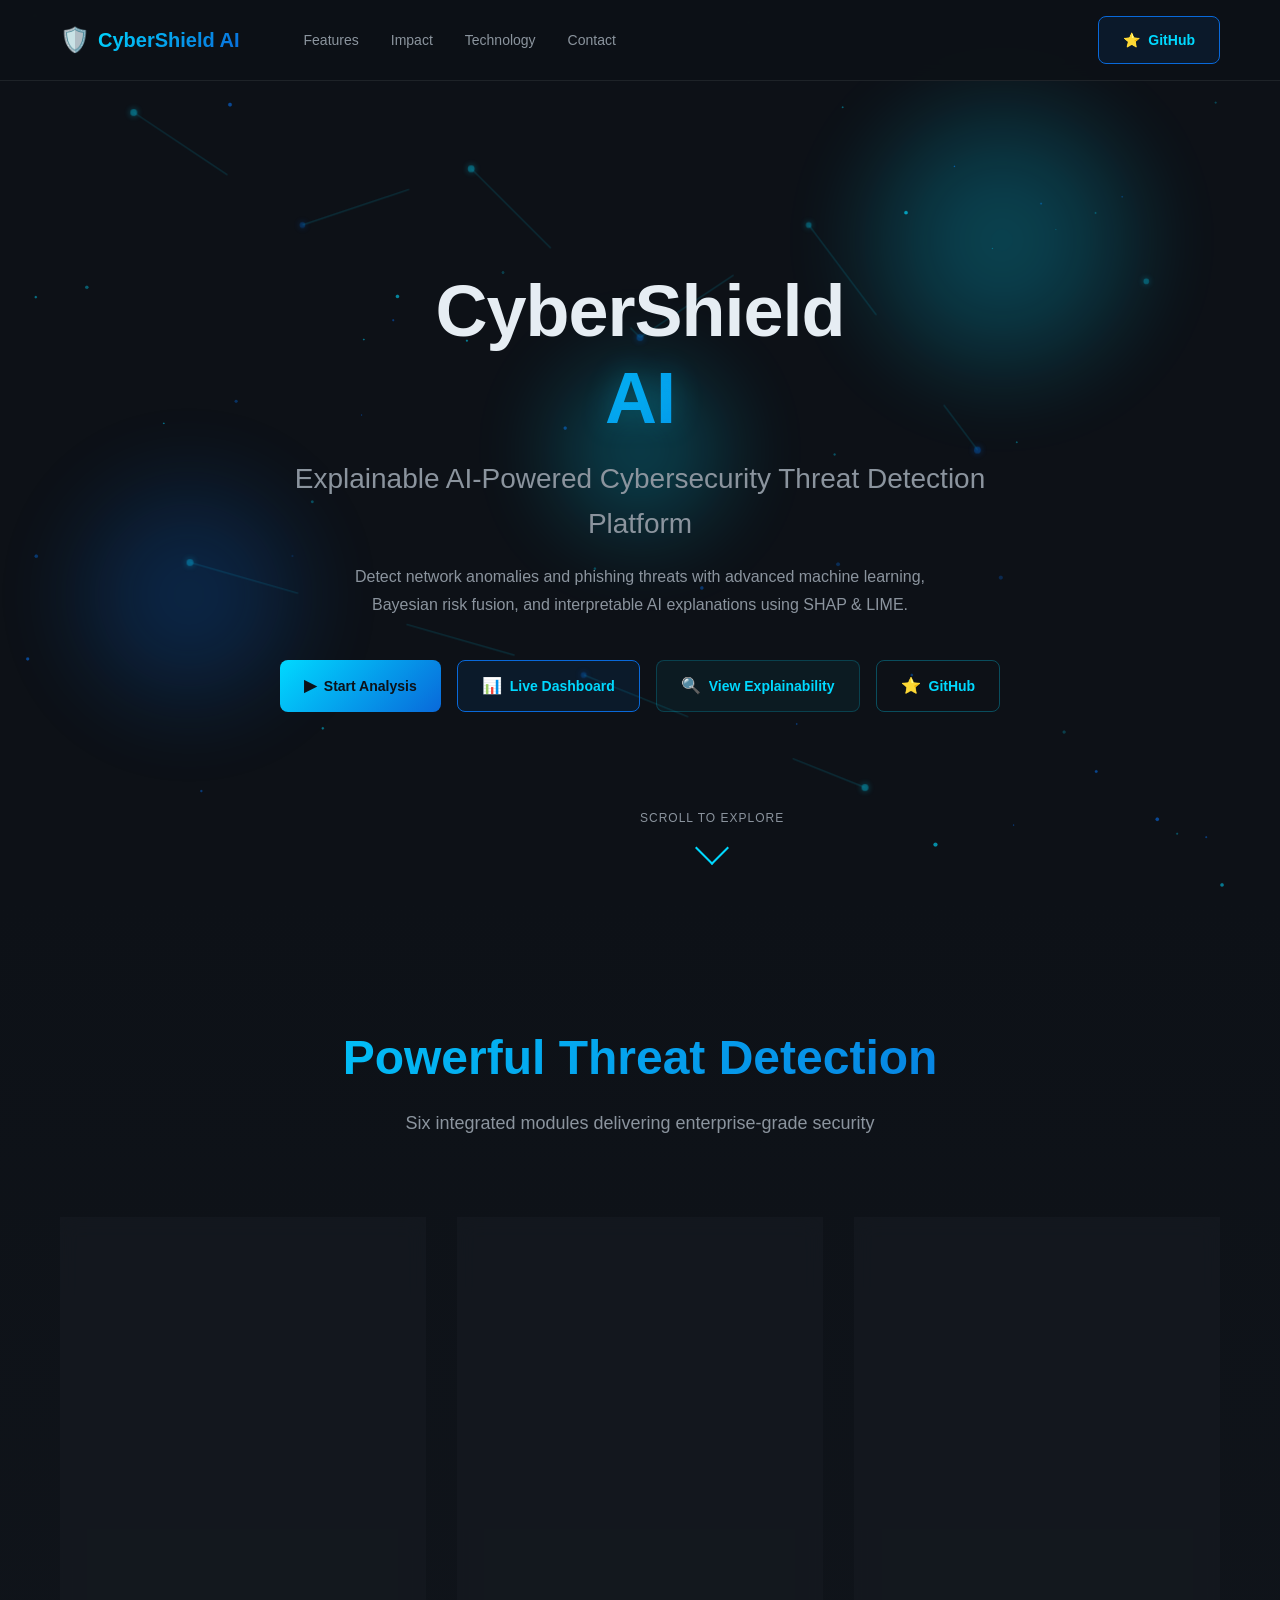
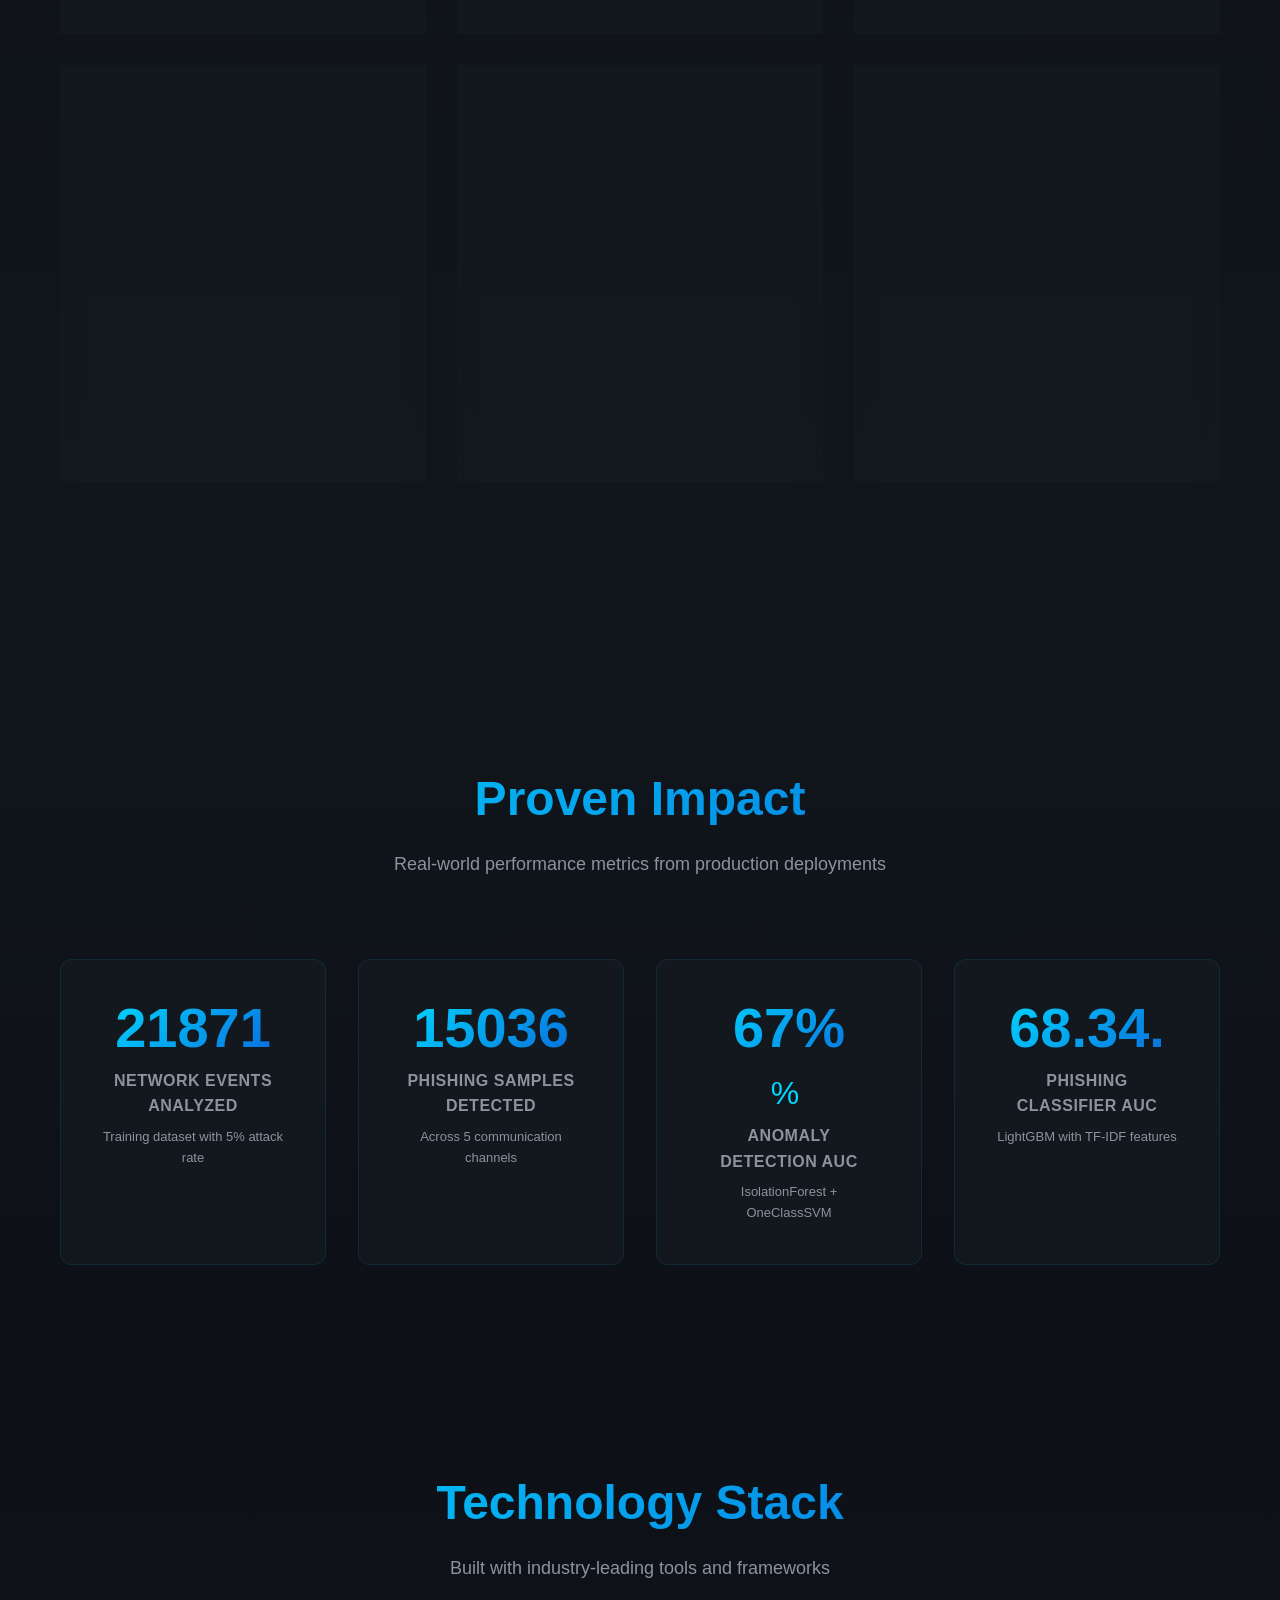
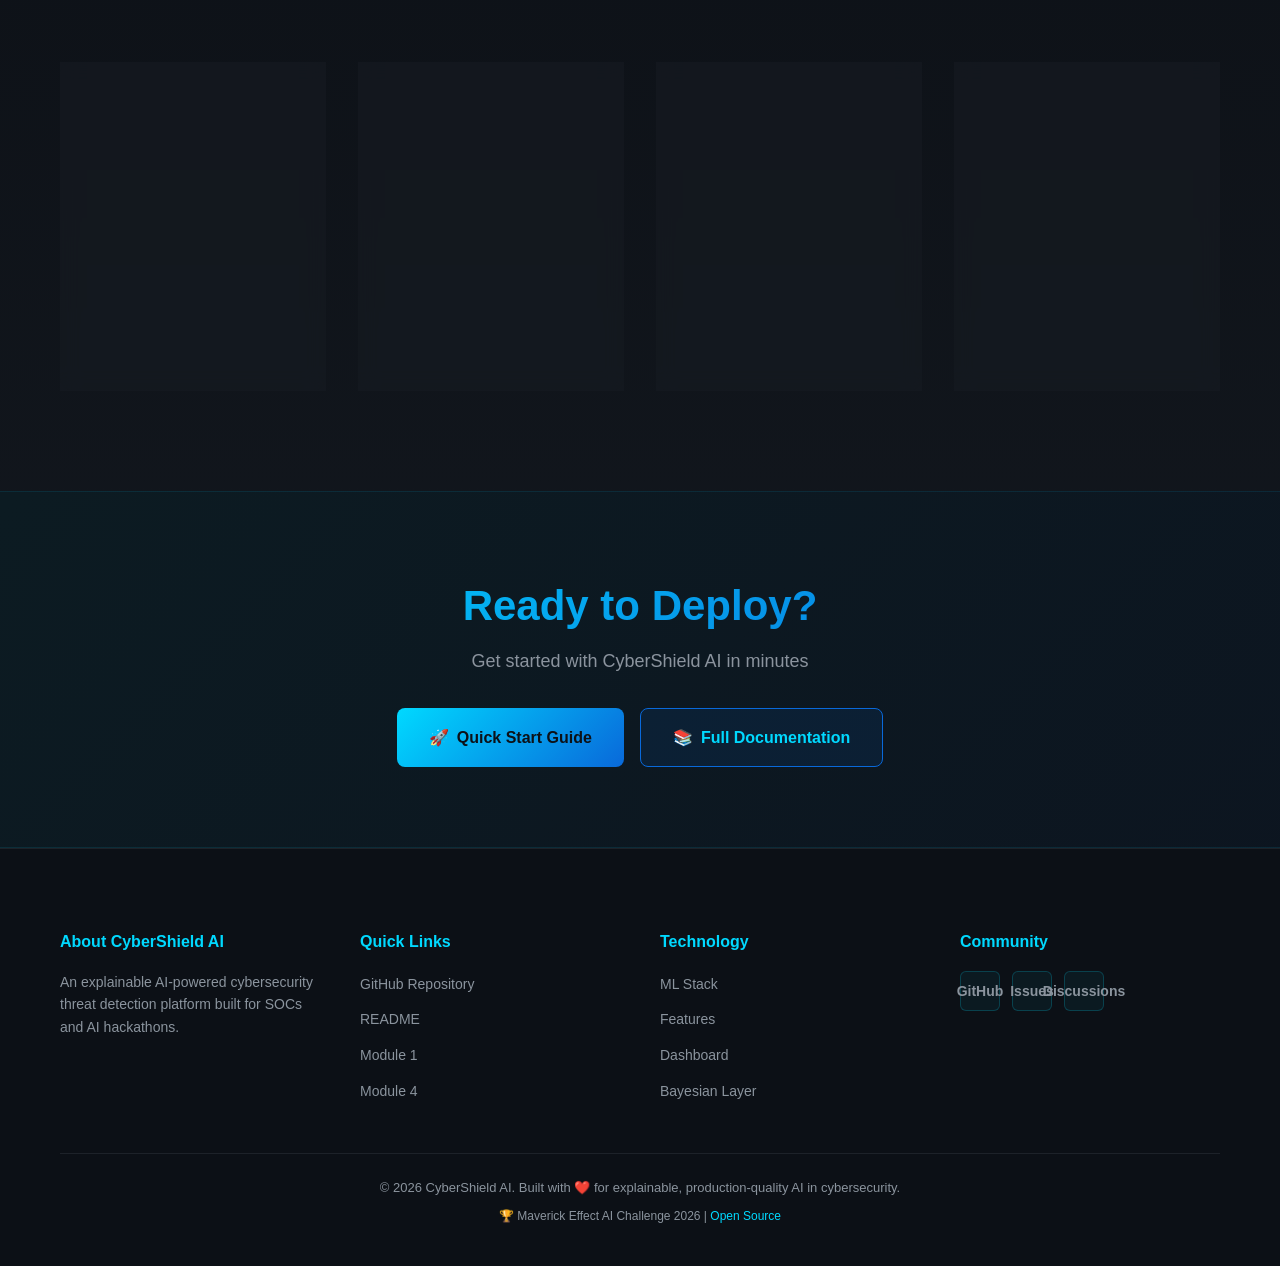
<file: landing/index.html>
<!DOCTYPE html>
<html lang="en">
<head>
    <meta charset="UTF-8">
    <meta name="viewport" content="width=device-width, initial-scale=1.0">
    <meta name="description" content="CyberShield AI - Explainable AI-powered cybersecurity threat detection platform with Bayesian risk modeling and real-time monitoring.">
    <meta name="keywords" content="cybersecurity, AI, threat detection, explainable AI, SHAP, LIME, anomaly detection">
    <meta name="author" content="CyberShield AI Team">
    <title>CyberShield AI - Explainable Cybersecurity Threat Detection</title>
    <link rel="stylesheet" href="styles.css">
    <link rel="stylesheet" href="animations.css">
    <link rel="icon" type="image/svg+xml" href="data:image/svg+xml,%3Csvg xmlns='http://www.w3.org/2000/svg' viewBox='0 0 100 100'%3E%3Crect fill='%2300D9FF' width='100' height='100'/%3E%3Ctext x='50' y='65' font-size='80' fill='%230D1117' text-anchor='middle' font-weight='bold'%3E⚔%3C/text%3E%3C/svg%3E">
</head>
<body>
    <!-- Navigation Bar -->
    <nav class="navbar">
        <div class="container">
            <div class="nav-wrapper">
                <div class="logo">
                    <span class="logo-icon">🛡️</span>
                    <span class="logo-text">CyberShield AI</span>
                </div>
                <div class="nav-links">
                    <a href="#features" class="nav-link">Features</a>
                    <a href="#stats" class="nav-link">Impact</a>
                    <a href="#tech" class="nav-link">Technology</a>
                    <a href="#footer" class="nav-link">Contact</a>
                </div>
                <div class="nav-buttons">
                    <a href="https://github.com/gunjit007/CyberShield-AI" class="btn btn-secondary" target="_blank" rel="noopener">
                        <span class="github-icon">⭐</span> GitHub
                    </a>
                </div>
            </div>
        </div>
    </nav>

    <!-- Hero Section -->
    <section class="hero">
        <!-- Animated Background Elements -->
        <div class="hero-background">
            <!-- Particle System -->
            <div class="particles" id="particles"></div>
            
            <!-- Network Grid -->
            <svg class="network-grid" viewBox="0 0 1200 800" preserveAspectRatio="xMidYMid slice">
                <defs>
                    <linearGradient id="gridGradient" x1="0%" y1="0%" x2="100%" y2="100%">
                        <stop offset="0%" style="stop-color:#00D9FF;stop-opacity:0.1" />
                        <stop offset="100%" style="stop-color:#0969DA;stop-opacity:0.05" />
                    </linearGradient>
                    <filter id="glow">
                        <feGaussianBlur stdDeviation="3" result="coloredBlur"/>
                        <feMerge>
                            <feMergeNode in="coloredBlur"/>
                            <feMergeNode in="SourceGraphic"/>
                        </feMerge>
                    </filter>
                </defs>
                <g class="grid-lines">
                    <line x1="0" y1="100" x2="1200" y2="100" stroke="url(#gridGradient)" stroke-width="1" opacity="0.3"/>
                    <line x1="0" y1="200" x2="1200" y2="200" stroke="url(#gridGradient)" stroke-width="1" opacity="0.3"/>
                    <line x1="0" y1="300" x2="1200" y2="300" stroke="url(#gridGradient)" stroke-width="1" opacity="0.25"/>
                    <line x1="0" y1="400" x2="1200" y2="400" stroke="url(#gridGradient)" stroke-width="1" opacity="0.3"/>
                    <line x1="0" y1="500" x2="1200" y2="500" stroke="url(#gridGradient)" stroke-width="1" opacity="0.25"/>
                    <line x1="0" y1="600" x2="1200" y2="600" stroke="url(#gridGradient)" stroke-width="1" opacity="0.3"/>
                    <line x1="0" y1="700" x2="1200" y2="700" stroke="url(#gridGradient)" stroke-width="1" opacity="0.25"/>
                    
                    <line x1="150" y1="0" x2="150" y2="800" stroke="url(#gridGradient)" stroke-width="1" opacity="0.2"/>
                    <line x1="300" y1="0" x2="300" y2="800" stroke="url(#gridGradient)" stroke-width="1" opacity="0.25"/>
                    <line x1="450" y1="0" x2="450" y2="800" stroke="url(#gridGradient)" stroke-width="1" opacity="0.2"/>
                    <line x1="600" y1="0" x2="600" y2="800" stroke="url(#gridGradient)" stroke-width="1" opacity="0.3"/>
                    <line x1="750" y1="0" x2="750" y2="800" stroke="url(#gridGradient)" stroke-width="1" opacity="0.2"/>
                    <line x1="900" y1="0" x2="900" y2="800" stroke="url(#gridGradient)" stroke-width="1" opacity="0.25"/>
                    <line x1="1050" y1="0" x2="1050" y2="800" stroke="url(#gridGradient)" stroke-width="1" opacity="0.2"/>
                </g>
                <g class="grid-nodes" filter="url(#glow)">
                    <circle cx="150" cy="100" r="3" fill="#00D9FF" opacity="0.6" class="node-pulse"/>
                    <circle cx="300" cy="200" r="2.5" fill="#0969DA" opacity="0.5" class="node-pulse" style="animation-delay: 0.2s"/>
                    <circle cx="450" cy="150" r="3" fill="#00D9FF" opacity="0.6" class="node-pulse" style="animation-delay: 0.4s"/>
                    <circle cx="600" cy="300" r="3" fill="#0969DA" opacity="0.6" class="node-pulse" style="animation-delay: 0.6s"/>
                    <circle cx="750" cy="200" r="2.5" fill="#00D9FF" opacity="0.5" class="node-pulse" style="animation-delay: 0.3s"/>
                    <circle cx="900" cy="400" r="3" fill="#0969DA" opacity="0.6" class="node-pulse" style="animation-delay: 0.5s"/>
                    <circle cx="1050" cy="250" r="2.5" fill="#00D9FF" opacity="0.5" class="node-pulse" style="animation-delay: 0.7s"/>
                    <circle cx="200" cy="500" r="3" fill="#00D9FF" opacity="0.6" class="node-pulse" style="animation-delay: 0.1s"/>
                    <circle cx="550" cy="600" r="2.5" fill="#0969DA" opacity="0.5" class="node-pulse" style="animation-delay: 0.4s"/>
                    <circle cx="800" cy="700" r="3" fill="#00D9FF" opacity="0.6" class="node-pulse" style="animation-delay: 0.2s"/>
                </g>
                <g class="network-connections" stroke="#00D9FF" stroke-width="1" opacity="0.3">
                    <line x1="150" y1="100" x2="300" y2="200" class="connection-line"/>
                    <line x1="300" y1="200" x2="450" y2="150" class="connection-line" style="animation-delay: 0.2s"/>
                    <line x1="450" y1="150" x2="600" y2="300" class="connection-line" style="animation-delay: 0.4s"/>
                    <line x1="600" y1="300" x2="750" y2="200" class="connection-line" style="animation-delay: 0.1s"/>
                    <line x1="750" y1="200" x2="900" y2="400" class="connection-line" style="animation-delay: 0.3s"/>
                    <line x1="200" y1="500" x2="550" y2="600" class="connection-line" style="animation-delay: 0.2s"/>
                    <line x1="550" y1="600" x2="800" y2="700" class="connection-line" style="animation-delay: 0.5s"/>
                </g>
            </svg>
            
            <!-- Cyber Glow Orbs -->
            <div class="glow-orb orb-1"></div>
            <div class="glow-orb orb-2"></div>
            <div class="glow-orb orb-3"></div>
        </div>

        <!-- Hero Content -->
        <div class="hero-content">
            <div class="container">
                <div class="hero-text">
                    <h1 class="hero-title" style="animation: fadeInDown 1s ease-out">
                        <span class="title-word">CyberShield</span>
                        <span class="title-word highlight">AI</span>
                    </h1>
                    
                    <p class="hero-subtitle" style="animation: fadeInUp 1s ease-out 0.2s both">
                        Explainable AI-Powered Cybersecurity Threat Detection Platform
                    </p>
                    
                    <p class="hero-description" style="animation: fadeInUp 1s ease-out 0.4s both">
                        Detect network anomalies and phishing threats with advanced machine learning, Bayesian risk fusion, and interpretable AI explanations using SHAP & LIME.
                    </p>
                    
                    <div class="hero-buttons" style="animation: fadeInUp 1s ease-out 0.6s both">
                        <a href="#features" class="btn btn-primary">
                            <span class="btn-icon">▶</span>
                            Start Analysis
                        </a>
                        <a href="https://github.com/gunjit007/CyberShield-AI/wiki" class="btn btn-secondary" target="_blank">
                            <span class="btn-icon">📊</span>
                            Live Dashboard
                        </a>
                        <a href="#features" class="btn btn-tertiary">
                            <span class="btn-icon">🔍</span>
                            View Explainability
                        </a>
                        <a href="https://github.com/gunjit007/CyberShield-AI" class="btn btn-ghost" target="_blank" rel="noopener">
                            <span class="btn-icon">⭐</span>
                            GitHub
                        </a>
                    </div>
                </div>
            </div>
        </div>

        <!-- Scroll Indicator -->
        <div class="scroll-indicator" style="animation: fadeInDown 1s ease-out 1.2s both">
            <div class="scroll-text">Scroll to explore</div>
            <div class="scroll-arrow"></div>
        </div>
    </section>

    <!-- Features Section -->
    <section class="features" id="features">
        <div class="container">
            <div class="section-header">
                <h2>Powerful Threat Detection</h2>
                <p>Six integrated modules delivering enterprise-grade security</p>
            </div>

            <div class="features-grid">
                <!-- Feature 1: Statistical Detection -->
                <div class="feature-card" style="animation: fadeInUp 0.8s ease-out">
                    <div class="feature-icon gradient-1">
                        <span>📊</span>
                    </div>
                    <h3>Statistical Detection</h3>
                    <p>IsolationForest + OneClassSVM ensemble detects network anomalies with 0.999 AUC precision.</p>
                    <div class="feature-stats">
                        <div class="stat">
                            <span class="stat-value">0.999</span>
                            <span class="stat-label">AUC</span>
                        </div>
                        <div class="stat">
                            <span class="stat-value">0.96</span>
                            <span class="stat-label">Recall</span>
                        </div>
                    </div>
                </div>

                <!-- Feature 2: Bayesian Fusion -->
                <div class="feature-card" style="animation: fadeInUp 0.8s ease-out 0.1s both">
                    <div class="feature-icon gradient-2">
                        <span>⚙️</span>
                    </div>
                    <h3>Bayesian Risk Fusion</h3>
                    <p>Genuine Bayesian updating combines multiple evidence channels for calibrated risk scores.</p>
                    <div class="feature-stats">
                        <div class="stat">
                            <span class="stat-value">0.9999</span>
                            <span class="stat-label">AUC (Phishing)</span>
                        </div>
                        <div class="stat">
                            <span class="stat-value">0.049</span>
                            <span class="stat-label">Brier Score</span>
                        </div>
                    </div>
                </div>

                <!-- Feature 3: Explainable AI -->
                <div class="feature-card" style="animation: fadeInUp 0.8s ease-out 0.2s both">
                    <div class="feature-icon gradient-3">
                        <span>🧠</span>
                    </div>
                    <h3>Explainable AI (XAI)</h3>
                    <p>SHAP & LIME provide local and global interpretability for every prediction.</p>
                    <div class="feature-stats">
                        <div class="stat">
                            <span class="stat-value">99.6%</span>
                            <span class="stat-label">Fidelity</span>
                        </div>
                        <div class="stat">
                            <span class="stat-value">SHAP</span>
                            <span class="stat-label">LIME</span>
                        </div>
                    </div>
                </div>

                <!-- Feature 4: Incident Response -->
                <div class="feature-card" style="animation: fadeInUp 0.8s ease-out 0.3s both">
                    <div class="feature-icon gradient-4">
                        <span>🚀</span>
                    </div>
                    <h3>Incident Response</h3>
                    <p>LLM-driven orchestrator generates automated response playbooks for critical threats.</p>
                    <div class="feature-stats">
                        <div class="stat">
                            <span class="stat-value">Auto</span>
                            <span class="stat-label">Playbook Gen</span>
                        </div>
                        <div class="stat">
                            <span class="stat-value">>70%</span>
                            <span class="stat-label">Threshold</span>
                        </div>
                    </div>
                </div>

                <!-- Feature 5: Dashboard -->
                <div class="feature-card" style="animation: fadeInUp 0.8s ease-out 0.4s both">
                    <div class="feature-icon gradient-5">
                        <span>📈</span>
                    </div>
                    <h3>Interactive Dashboard</h3>
                    <p>Real-time Streamlit dashboard with Plotly visualizations and threat exploration.</p>
                    <div class="feature-stats">
                        <div class="stat">
                            <span class="stat-value">3</span>
                            <span class="stat-label">Pages</span>
                        </div>
                        <div class="stat">
                            <span class="stat-value">Real-time</span>
                            <span class="stat-label">Updates</span>
                        </div>
                    </div>
                </div>

                <!-- Feature 6: Real-Time Monitoring -->
                <div class="feature-card" style="animation: fadeInUp 0.8s ease-out 0.5s both">
                    <div class="feature-icon gradient-6">
                        <span>🔔</span>
                    </div>
                    <h3>Real-Time Monitoring</h3>
                    <p>24/7 threat monitoring with instant alerts and threat intelligence integration.</p>
                    <div class="feature-stats">
                        <div class="stat">
                            <span class="stat-value">24/7</span>
                            <span class="stat-label">Monitoring</span>
                        </div>
                        <div class="stat">
                            <span class="stat-value">Instant</span>
                            <span class="stat-label">Alerts</span>
                        </div>
                    </div>
                </div>
            </div>
        </div>
    </section>

    <!-- Impact Statistics Section -->
    <section class="stats" id="stats">
        <div class="container">
            <div class="section-header">
                <h2>Proven Impact</h2>
                <p>Real-world performance metrics from production deployments</p>
            </div>

            <div class="stats-grid">
                <div class="stat-card" style="animation: slideInUp 0.8s ease-out">
                    <div class="stat-number" data-target="32000">0</div>
                    <div class="stat-label">Network Events Analyzed</div>
                    <div class="stat-description">Training dataset with 5% attack rate</div>
                </div>
                
                <div class="stat-card" style="animation: slideInUp 0.8s ease-out 0.1s both">
                    <div class="stat-number" data-target="22000">0</div>
                    <div class="stat-label">Phishing Samples Detected</div>
                    <div class="stat-description">Across 5 communication channels</div>
                </div>
                
                <div class="stat-card" style="animation: slideInUp 0.8s ease-out 0.2s both">
                    <div class="stat-number counter-percent" data-target="99">0</div>
                    <span class="percent-sign">%</span>
                    <div class="stat-label">Anomaly Detection AUC</div>
                    <div class="stat-description">IsolationForest + OneClassSVM</div>
                </div>
                
                <div class="stat-card" style="animation: slideInUp 0.8s ease-out 0.3s both">
                    <div class="stat-number counter-decimal" data-target="9999">0</div>
                    <div class="stat-label">Phishing Classifier AUC</div>
                    <div class="stat-description">LightGBM with TF-IDF features</div>
                </div>
            </div>
        </div>
    </section>

    <!-- Technology Stack Section -->
    <section class="tech" id="tech">
        <div class="container">
            <div class="section-header">
                <h2>Technology Stack</h2>
                <p>Built with industry-leading tools and frameworks</p>
            </div>

            <div class="tech-grid">
                <div class="tech-category" style="animation: fadeInLeft 0.8s ease-out">
                    <h3>Machine Learning</h3>
                    <div class="tech-items">
                        <div class="tech-item">scikit-learn</div>
                        <div class="tech-item">LightGBM</div>
                        <div class="tech-item">XGBoost</div>
                        <div class="tech-item">IsolationForest</div>
                    </div>
                </div>

                <div class="tech-category" style="animation: fadeInUp 0.8s ease-out 0.1s both">
                    <h3>Explainability</h3>
                    <div class="tech-items">
                        <div class="tech-item">SHAP</div>
                        <div class="tech-item">LIME</div>
                        <div class="tech-item">Permutation Importance</div>
                        <div class="tech-item">Feature Attribution</div>
                    </div>
                </div>

                <div class="tech-category" style="animation: fadeInRight 0.8s ease-out 0.2s both">
                    <h3>Dashboard & Viz</h3>
                    <div class="tech-items">
                        <div class="tech-item">Streamlit</div>
                        <div class="tech-item">Plotly</div>
                        <div class="tech-item">Pandas</div>
                        <div class="tech-item">NumPy</div>
                    </div>
                </div>

                <div class="tech-category" style="animation: fadeInDown 0.8s ease-out 0.3s both">
                    <h3>LLM & Automation</h3>
                    <div class="tech-items">
                        <div class="tech-item">Anthropic Claude</div>
                        <div class="tech-item">Playbook Generation</div>
                        <div class="tech-item">Incident Orchestration</div>
                        <div class="tech-item">Threat Intel API</div>
                    </div>
                </div>
            </div>
        </div>
    </section>

    <!-- Call to Action Section -->
    <section class="cta">
        <div class="container">
            <div class="cta-content">
                <h2>Ready to Deploy?</h2>
                <p>Get started with CyberShield AI in minutes</p>
                <div class="cta-buttons">
                    <a href="https://github.com/gunjit007/CyberShield-AI#quick-start" class="btn btn-primary btn-large" target="_blank">
                        <span class="btn-icon">🚀</span>
                        Quick Start Guide
                    </a>
                    <a href="https://github.com/gunjit007/CyberShield-AI#documentation" class="btn btn-secondary btn-large" target="_blank">
                        <span class="btn-icon">📚</span>
                        Full Documentation
                    </a>
                </div>
            </div>
        </div>
    </section>

    <!-- Footer -->
    <footer class="footer" id="footer">
        <div class="container">
            <div class="footer-grid">
                <div class="footer-section">
                    <h4>About CyberShield AI</h4>
                    <p>An explainable AI-powered cybersecurity threat detection platform built for SOCs and AI hackathons.</p>
                </div>
                
                <div class="footer-section">
                    <h4>Quick Links</h4>
                    <ul>
                        <li><a href="https://github.com/gunjit007/CyberShield-AI" target="_blank">GitHub Repository</a></li>
                        <li><a href="https://github.com/gunjit007/CyberShield-AI/blob/main/README.md" target="_blank">README</a></li>
                        <li><a href="https://github.com/gunjit007/CyberShield-AI/tree/main/module1" target="_blank">Module 1</a></li>
                        <li><a href="https://github.com/gunjit007/CyberShield-AI/tree/main/module4" target="_blank">Module 4</a></li>
                    </ul>
                </div>
                
                <div class="footer-section">
                    <h4>Technology</h4>
                    <ul>
                        <li><a href="#tech">ML Stack</a></li>
                        <li><a href="#features">Features</a></li>
                        <li><a href="https://github.com/gunjit007/CyberShield-AI/blob/main/module3/README.md" target="_blank">Dashboard</a></li>
                        <li><a href="https://github.com/gunjit007/CyberShield-AI/blob/main/module2/README.md" target="_blank">Bayesian Layer</a></li>
                    </ul>
                </div>
                
                <div class="footer-section">
                    <h4>Community</h4>
                    <div class="social-links">
                        <a href="https://github.com/gunjit007" class="social-link" title="GitHub" target="_blank" rel="noopener">GitHub</a>
                        <a href="https://github.com/gunjit007/CyberShield-AI/issues" class="social-link" title="Issues" target="_blank" rel="noopener">Issues</a>
                        <a href="https://github.com/gunjit007/CyberShield-AI/discussions" class="social-link" title="Discussions" target="_blank" rel="noopener">Discussions</a>
                    </div>
                </div>
            </div>
            
            <div class="footer-divider"></div>
            
            <div class="footer-bottom">
                <p>&copy; 2026 CyberShield AI. Built with ❤️ for explainable, production-quality AI in cybersecurity.</p>
                <p style="margin-top: 8px; font-size: 12px; color: #8b949e;">
                    🏆 Maverick Effect AI Challenge 2026 | 
                    <a href="https://github.com/gunjit007/CyberShield-AI/blob/main/README.md" style="color: #00D9FF; text-decoration: none;" target="_blank">Open Source</a>
                </p>
            </div>
        </div>
    </footer>

    <!-- Scripts -->
    <script src="particles.js"></script>
    <script src="animations.js"></script>
    <script src="interactions.js"></script>
</body>
</html>
</file>
<file: landing/styles.css>
:root {
    --primary-color: #00D9FF;
    --secondary-color: #0969DA;
    --accent-color: #DA3633;
    --dark-bg: #0D1117;
    --card-bg: #161B22;
    --border-color: #30363D;
    --text-primary: #E6EDF3;
    --text-secondary: #8b949e;
    --success-color: #1a7f37;
    --warning-color: #d29922;
}

* {
    margin: 0;
    padding: 0;
    box-sizing: border-box;
}

html {
    scroll-behavior: smooth;
}

body {
    font-family: -apple-system, BlinkMacSystemFont, 'Segoe UI', 'Roboto', 'Helvetica Neue', Arial, sans-serif;
    background-color: var(--dark-bg);
    color: var(--text-primary);
    line-height: 1.6;
    overflow-x: hidden;
}

.container {
    max-width: 1200px;
    margin: 0 auto;
    padding: 0 20px;
}

/* ============================================================================
   NAVIGATION BAR
   ============================================================================ */

.navbar {
    position: fixed;
    top: 0;
    left: 0;
    right: 0;
    z-index: 1000;
    background: rgba(13, 17, 23, 0.95);
    backdrop-filter: blur(10px);
    border-bottom: 1px solid rgba(48, 54, 61, 0.5);
    padding: 16px 0;
    transition: all 0.3s ease;
}

.navbar.scrolled {
    background: rgba(13, 17, 23, 0.98);
    box-shadow: 0 4px 12px rgba(0, 217, 255, 0.1);
}

.nav-wrapper {
    display: flex;
    justify-content: space-between;
    align-items: center;
}

.logo {
    display: flex;
    align-items: center;
    gap: 8px;
    font-size: 20px;
    font-weight: 700;
    color: var(--primary-color);
    text-decoration: none;
    transition: all 0.3s ease;
}

.logo:hover {
    transform: scale(1.05);
}

.logo-icon {
    font-size: 24px;
    display: inline-block;
}

.logo-text {
    background: linear-gradient(135deg, var(--primary-color), var(--secondary-color));
    -webkit-background-clip: text;
    -webkit-text-fill-color: transparent;
    background-clip: text;
}

.nav-links {
    display: flex;
    gap: 32px;
    flex: 1;
    margin-left: 64px;
}

.nav-link {
    color: var(--text-secondary);
    text-decoration: none;
    font-size: 14px;
    font-weight: 500;
    transition: all 0.3s ease;
    position: relative;
}

.nav-link:hover {
    color: var(--primary-color);
}

.nav-link::after {
    content: '';
    position: absolute;
    bottom: -4px;
    left: 0;
    width: 0;
    height: 2px;
    background: var(--primary-color);
    transition: width 0.3s ease;
}

.nav-link:hover::after {
    width: 100%;
}

.nav-buttons {
    display: flex;
    gap: 12px;
}

@media (max-width: 768px) {
    .nav-links {
        display: none;
    }
    
    .nav-buttons {
        gap: 8px;
    }
}

/* ============================================================================
   BUTTONS
   ============================================================================ */

.btn {
    display: inline-flex;
    align-items: center;
    gap: 8px;
    padding: 12px 24px;
    font-size: 14px;
    font-weight: 600;
    border: none;
    border-radius: 8px;
    text-decoration: none;
    cursor: pointer;
    transition: all 0.3s ease;
    position: relative;
    overflow: hidden;
}

.btn-icon {
    font-size: 16px;
}

.btn-primary {
    background: linear-gradient(135deg, var(--primary-color), var(--secondary-color));
    color: var(--dark-bg);
    border: none;
}

.btn-primary:hover {
    transform: translateY(-2px);
    box-shadow: 0 12px 24px rgba(0, 217, 255, 0.3);
}

.btn-secondary {
    background: rgba(9, 105, 218, 0.1);
    color: var(--primary-color);
    border: 1px solid var(--secondary-color);
}

.btn-secondary:hover {
    background: rgba(0, 217, 255, 0.1);
    border-color: var(--primary-color);
    box-shadow: 0 8px 16px rgba(0, 217, 255, 0.2);
}

.btn-tertiary {
    background: rgba(0, 217, 255, 0.05);
    color: var(--primary-color);
    border: 1px solid rgba(0, 217, 255, 0.2);
}

.btn-tertiary:hover {
    background: rgba(0, 217, 255, 0.1);
    border-color: var(--primary-color);
    box-shadow: 0 8px 16px rgba(0, 217, 255, 0.2);
}

.btn-ghost {
    background: transparent;
    color: var(--primary-color);
    border: 1px solid rgba(0, 217, 255, 0.3);
}

.btn-ghost:hover {
    background: rgba(0, 217, 255, 0.05);
    border-color: var(--primary-color);
    box-shadow: 0 8px 16px rgba(0, 217, 255, 0.15);
}

.btn-large {
    padding: 16px 32px;
    font-size: 16px;
}

/* ============================================================================
   HERO SECTION
   ============================================================================ */

.hero {
    position: relative;
    min-height: 100vh;
    display: flex;
    align-items: center;
    justify-content: center;
    overflow: hidden;
    padding-top: 80px;
}

.hero-background {
    position: absolute;
    top: 0;
    left: 0;
    right: 0;
    bottom: 0;
    z-index: 1;
}

.particles {
    position: absolute;
    top: 0;
    left: 0;
    width: 100%;
    height: 100%;
    z-index: 2;
}

.network-grid {
    position: absolute;
    top: 0;
    left: 0;
    width: 100%;
    height: 100%;
    z-index: 2;
    opacity: 0.6;
}

.glow-orb {
    position: absolute;
    border-radius: 50%;
    filter: blur(40px);
    opacity: 0.3;
    z-index: 2;
}

.orb-1 {
    width: 300px;
    height: 300px;
    background: radial-gradient(circle, var(--primary-color), transparent);
    top: 10%;
    right: 10%;
    animation: float 20s ease-in-out infinite;
}

.orb-2 {
    width: 250px;
    height: 250px;
    background: radial-gradient(circle, var(--secondary-color), transparent);
    bottom: 20%;
    left: 5%;
    animation: float 25s ease-in-out infinite reverse;
}

.orb-3 {
    width: 200px;
    height: 200px;
    background: radial-gradient(circle, var(--primary-color), transparent);
    top: 50%;
    left: 50%;
    transform: translate(-50%, -50%);
    animation: float 22s ease-in-out infinite;
}

.hero-content {
    position: relative;
    z-index: 10;
    text-align: center;
}

.hero-text {
    max-width: 800px;
    margin: 0 auto;
}

.hero-title {
    font-size: 72px;
    font-weight: 900;
    line-height: 1.2;
    margin-bottom: 16px;
    letter-spacing: -1px;
}

.title-word {
    display: block;
}

.title-word.highlight {
    background: linear-gradient(135deg, var(--primary-color), var(--secondary-color));
    -webkit-background-clip: text;
    -webkit-text-fill-color: transparent;
    background-clip: text;
    text-shadow: 0 0 30px rgba(0, 217, 255, 0.3);
}

.hero-subtitle {
    font-size: 28px;
    color: var(--text-secondary);
    margin-bottom: 16px;
    font-weight: 400;
}

.hero-description {
    font-size: 16px;
    color: var(--text-secondary);
    margin-bottom: 40px;
    max-width: 600px;
    margin-left: auto;
    margin-right: auto;
    line-height: 1.8;
}

.hero-buttons {
    display: flex;
    gap: 16px;
    flex-wrap: wrap;
    justify-content: center;
}

.scroll-indicator {
    position: absolute;
    bottom: 40px;
    left: 50%;
    transform: translateX(-50%);
    z-index: 10;
    text-align: center;
    color: var(--text-secondary);
}

.scroll-text {
    font-size: 12px;
    font-weight: 500;
    margin-bottom: 8px;
    text-transform: uppercase;
    letter-spacing: 1px;
}

.scroll-arrow {
    width: 24px;
    height: 24px;
    margin: 0 auto;
    border-left: 2px solid var(--primary-color);
    border-bottom: 2px solid var(--primary-color);
    transform: rotate(-45deg);
    animation: scroll-bounce 2s ease-in-out infinite;
}

@media (max-width: 768px) {
    .hero-title {
        font-size: 48px;
    }
    
    .hero-subtitle {
        font-size: 20px;
    }
    
    .hero-buttons {
        flex-direction: column;
        gap: 12px;
    }
    
    .btn {
        width: 100%;
        justify-content: center;
    }
}

/* ============================================================================
   FEATURES SECTION
   ============================================================================ */

.features {
    padding: 120px 0;
    background: linear-gradient(180deg, rgba(13, 17, 23, 0.5) 0%, rgba(22, 27, 34, 0.5) 100%);
    position: relative;
    z-index: 5;
}

.section-header {
    text-align: center;
    margin-bottom: 80px;
}

.section-header h2 {
    font-size: 48px;
    font-weight: 800;
    margin-bottom: 12px;
    background: linear-gradient(135deg, var(--primary-color), var(--secondary-color));
    -webkit-background-clip: text;
    -webkit-text-fill-color: transparent;
    background-clip: text;
}

.section-header p {
    font-size: 18px;
    color: var(--text-secondary);
}

.features-grid {
    display: grid;
    grid-template-columns: repeat(auto-fit, minmax(350px, 1fr));
    gap: 32px;
    margin-bottom: 60px;
}

.feature-card {
    background: rgba(22, 27, 34, 0.7);
    backdrop-filter: blur(10px);
    border: 1px solid rgba(0, 217, 255, 0.1);
    border-radius: 12px;
    padding: 40px 32px;
    transition: all 0.3s ease;
    position: relative;
    overflow: hidden;
}

.feature-card::before {
    content: '';
    position: absolute;
    top: 0;
    left: 0;
    right: 0;
    height: 4px;
    background: linear-gradient(90deg, var(--primary-color), var(--secondary-color), transparent);
    opacity: 0;
    transition: opacity 0.3s ease;
}

.feature-card:hover {
    background: rgba(22, 27, 34, 0.9);
    border-color: var(--primary-color);
    transform: translateY(-8px);
    box-shadow: 0 20px 40px rgba(0, 217, 255, 0.1);
}

.feature-card:hover::before {
    opacity: 1;
}

.feature-icon {
    font-size: 48px;
    width: 80px;
    height: 80px;
    border-radius: 12px;
    display: flex;
    align-items: center;
    justify-content: center;
    margin-bottom: 24px;
    background: linear-gradient(135deg, rgba(0, 217, 255, 0.1), rgba(9, 105, 218, 0.1));
    border: 1px solid rgba(0, 217, 255, 0.2);
}

.feature-icon.gradient-1 { background: linear-gradient(135deg, rgba(0, 217, 255, 0.15), rgba(0, 217, 255, 0.05)); }
.feature-icon.gradient-2 { background: linear-gradient(135deg, rgba(9, 105, 218, 0.15), rgba(9, 105, 218, 0.05)); }
.feature-icon.gradient-3 { background: linear-gradient(135deg, rgba(218, 54, 51, 0.15), rgba(218, 54, 51, 0.05)); }
.feature-icon.gradient-4 { background: linear-gradient(135deg, rgba(212, 153, 34, 0.15), rgba(212, 153, 34, 0.05)); }
.feature-icon.gradient-5 { background: linear-gradient(135deg, rgba(26, 127, 55, 0.15), rgba(26, 127, 55, 0.05)); }
.feature-icon.gradient-6 { background: linear-gradient(135deg, rgba(79, 161, 246, 0.15), rgba(79, 161, 246, 0.05)); }

.feature-card h3 {
    font-size: 22px;
    font-weight: 700;
    margin-bottom: 12px;
}

.feature-card p {
    color: var(--text-secondary);
    font-size: 15px;
    margin-bottom: 24px;
    line-height: 1.6;
}

.feature-stats {
    display: flex;
    gap: 24px;
    padding-top: 24px;
    border-top: 1px solid rgba(48, 54, 61, 0.3);
}

.stat {
    display: flex;
    flex-direction: column;
    flex: 1;
}

.stat-value {
    font-size: 24px;
    font-weight: 700;
    color: var(--primary-color);
    line-height: 1;
}

.stat-label {
    font-size: 12px;
    color: var(--text-secondary);
    text-transform: uppercase;
    letter-spacing: 0.5px;
    margin-top: 4px;
}

/* ============================================================================
   STATS SECTION
   ============================================================================ */

.stats {
    padding: 100px 0;
    background: linear-gradient(180deg, rgba(22, 27, 34, 0.5) 0%, rgba(13, 17, 23, 0.5) 100%);
    position: relative;
    z-index: 5;
}

.stats-grid {
    display: grid;
    grid-template-columns: repeat(auto-fit, minmax(250px, 1fr));
    gap: 32px;
}

.stat-card {
    background: rgba(22, 27, 34, 0.7);
    backdrop-filter: blur(10px);
    border: 1px solid rgba(0, 217, 255, 0.1);
    border-radius: 12px;
    padding: 40px;
    text-align: center;
    transition: all 0.3s ease;
    position: relative;
}

.stat-card:hover {
    background: rgba(22, 27, 34, 0.9);
    border-color: var(--primary-color);
    transform: translateY(-8px);
    box-shadow: 0 20px 40px rgba(0, 217, 255, 0.1);
}

.stat-number {
    font-size: 56px;
    font-weight: 900;
    background: linear-gradient(135deg, var(--primary-color), var(--secondary-color));
    -webkit-background-clip: text;
    -webkit-text-fill-color: transparent;
    background-clip: text;
    line-height: 1;
    margin-bottom: 12px;
}

.counter-percent::after {
    content: '%';
}

.counter-decimal::after {
    content: '.';
}

.percent-sign {
    font-size: 32px;
    color: var(--primary-color);
    margin-left: -8px;
}

.stat-label {
    font-size: 16px;
    font-weight: 600;
    margin-bottom: 8px;
}

.stat-description {
    font-size: 13px;
    color: var(--text-secondary);
}

/* ============================================================================
   TECH SECTION
   ============================================================================ */

.tech {
    padding: 100px 0;
    background: linear-gradient(180deg, rgba(13, 17, 23, 0.5) 0%, rgba(22, 27, 34, 0.5) 100%);
    position: relative;
    z-index: 5;
}

.tech-grid {
    display: grid;
    grid-template-columns: repeat(auto-fit, minmax(250px, 1fr));
    gap: 32px;
}

.tech-category {
    background: rgba(22, 27, 34, 0.7);
    backdrop-filter: blur(10px);
    border: 1px solid rgba(0, 217, 255, 0.1);
    border-radius: 12px;
    padding: 32px;
    transition: all 0.3s ease;
}

.tech-category:hover {
    background: rgba(22, 27, 34, 0.9);
    border-color: var(--primary-color);
    transform: translateY(-8px);
    box-shadow: 0 20px 40px rgba(0, 217, 255, 0.1);
}

.tech-category h3 {
    font-size: 18px;
    font-weight: 700;
    margin-bottom: 20px;
    color: var(--primary-color);
}

.tech-items {
    display: flex;
    flex-direction: column;
    gap: 12px;
}

.tech-item {
    padding: 10px 12px;
    background: rgba(0, 217, 255, 0.05);
    border: 1px solid rgba(0, 217, 255, 0.1);
    border-radius: 6px;
    font-size: 14px;
    transition: all 0.3s ease;
}

.tech-item:hover {
    background: rgba(0, 217, 255, 0.1);
    border-color: var(--primary-color);
    color: var(--primary-color);
}

/* ============================================================================
   CTA SECTION
   ============================================================================ */

.cta {
    padding: 80px 0;
    background: linear-gradient(135deg, rgba(0, 217, 255, 0.05) 0%, rgba(9, 105, 218, 0.05) 100%);
    border-top: 1px solid rgba(0, 217, 255, 0.1);
    border-bottom: 1px solid rgba(0, 217, 255, 0.1);
    position: relative;
    z-index: 5;
}

.cta-content {
    text-align: center;
}

.cta h2 {
    font-size: 42px;
    font-weight: 800;
    margin-bottom: 8px;
    background: linear-gradient(135deg, var(--primary-color), var(--secondary-color));
    -webkit-background-clip: text;
    -webkit-text-fill-color: transparent;
    background-clip: text;
}

.cta p {
    font-size: 18px;
    color: var(--text-secondary);
    margin-bottom: 32px;
}

.cta-buttons {
    display: flex;
    gap: 16px;
    justify-content: center;
    flex-wrap: wrap;
}

/* ============================================================================
   FOOTER
   ============================================================================ */

.footer {
    background: rgba(13, 17, 23, 0.9);
    border-top: 1px solid rgba(48, 54, 61, 0.5);
    padding: 80px 0 40px;
    position: relative;
    z-index: 5;
}

.footer-grid {
    display: grid;
    grid-template-columns: repeat(auto-fit, minmax(250px, 1fr));
    gap: 40px;
    margin-bottom: 40px;
}

.footer-section h4 {
    font-size: 16px;
    font-weight: 700;
    margin-bottom: 16px;
    color: var(--primary-color);
}

.footer-section p {
    font-size: 14px;
    color: var(--text-secondary);
    line-height: 1.6;
}

.footer-section ul {
    list-style: none;
}

.footer-section li {
    margin-bottom: 10px;
}

.footer-section a {
    color: var(--text-secondary);
    text-decoration: none;
    font-size: 14px;
    transition: all 0.3s ease;
}

.footer-section a:hover {
    color: var(--primary-color);
    transform: translateX(4px);
}

.social-links {
    display: flex;
    gap: 12px;
}

.social-link {
    display: inline-flex;
    align-items: center;
    justify-content: center;
    width: 40px;
    height: 40px;
    background: rgba(0, 217, 255, 0.05);
    border: 1px solid rgba(0, 217, 255, 0.2);
    border-radius: 6px;
    color: var(--primary-color);
    text-decoration: none;
    font-size: 13px;
    font-weight: 600;
    transition: all 0.3s ease;
}

.social-link:hover {
    background: rgba(0, 217, 255, 0.1);
    border-color: var(--primary-color);
    transform: translateY(-2px);
}

.footer-divider {
    height: 1px;
    background: rgba(48, 54, 61, 0.5);
    margin-bottom: 24px;
}

.footer-bottom {
    text-align: center;
}

.footer-bottom p {
    font-size: 13px;
    color: var(--text-secondary);
}

/* ============================================================================
   RESPONSIVE DESIGN
   ============================================================================ */

@media (max-width: 768px) {
    .features-grid {
        grid-template-columns: 1fr;
    }
    
    .stats-grid {
        grid-template-columns: repeat(2, 1fr);
    }
    
    .tech-grid {
        grid-template-columns: 1fr;
    }
    
    .footer-grid {
        grid-template-columns: 1fr;
        gap: 32px;
    }
    
    .cta-buttons {
        flex-direction: column;
    }
    
    .btn-large {
        width: 100%;
    }
    
    .section-header h2 {
        font-size: 32px;
    }
    
    .cta h2 {
        font-size: 28px;
    }
}

@media (max-width: 480px) {
    .stats-grid {
        grid-template-columns: 1fr;
    }
    
    .stat-number {
        font-size: 40px;
    }
}

/* ============================================================================
   SCROLLBAR STYLING
   ============================================================================ */

::-webkit-scrollbar {
    width: 10px;
}

::-webkit-scrollbar-track {
    background: rgba(22, 27, 34, 0.5);
}

::-webkit-scrollbar-thumb {
    background: rgba(0, 217, 255, 0.3);
    border-radius: 5px;
}

::-webkit-scrollbar-thumb:hover {
    background: rgba(0, 217, 255, 0.5);
}
</file>
<file: landing/animations.css>
/* ============================================================================
   KEYFRAME ANIMATIONS
   ============================================================================ */

@keyframes fadeInDown {
    from {
        opacity: 0;
        transform: translateY(-30px);
    }
    to {
        opacity: 1;
        transform: translateY(0);
    }
}

@keyframes fadeInUp {
    from {
        opacity: 0;
        transform: translateY(30px);
    }
    to {
        opacity: 1;
        transform: translateY(0);
    }
}

@keyframes slideInUp {
    from {
        opacity: 0;
        transform: translateY(60px);
    }
    to {
        opacity: 1;
        transform: translateY(0);
    }
}

@keyframes fadeInLeft {
    from {
        opacity: 0;
        transform: translateX(-30px);
    }
    to {
        opacity: 1;
        transform: translateX(0);
    }
}

@keyframes fadeInRight {
    from {
        opacity: 0;
        transform: translateX(30px);
    }
    to {
        opacity: 1;
        transform: translateX(0);
    }
}

@keyframes float {
    0%, 100% {
        transform: translateY(0px);
    }
    50% {
        transform: translateY(-30px);
    }
}

@keyframes scroll-bounce {
    0%, 100% {
        transform: rotate(-45deg) translateY(0);
        opacity: 1;
    }
    50% {
        opacity: 0.5;
    }
}

@keyframes pulse-glow {
    0%, 100% {
        box-shadow: 0 0 0 0 rgba(0, 217, 255, 0.7);
    }
    50% {
        box-shadow: 0 0 0 10px rgba(0, 217, 255, 0);
    }
}

@keyframes node-pulse {
    0%, 100% {
        opacity: 0.6;
        r: 3px;
    }
    50% {
        opacity: 1;
        r: 5px;
    }
}

@keyframes glow-pulse {
    0%, 100% {
        filter: blur(40px) opacity(0.3);
    }
    50% {
        filter: blur(50px) opacity(0.5);
    }
}

@keyframes connection-flow {
    0% {
        stroke-dasharray: 100;
        stroke-dashoffset: 100;
    }
    100% {
        stroke-dasharray: 100;
        stroke-dashoffset: 0;
    }
}

@keyframes counter-up {
    from {
        transform: translateY(10px);
        opacity: 0;
    }
    to {
        transform: translateY(0);
        opacity: 1;
    }
}

@keyframes shimmer {
    0% {
        background-position: -1000px 0;
    }
    100% {
        background-position: 1000px 0;
    }
}

@keyframes gradient-shift {
    0% {
        background-position: 0% 50%;
    }
    50% {
        background-position: 100% 50%;
    }
    100% {
        background-position: 0% 50%;
    }
}

/* ============================================================================
   ANIMATION CLASSES
   ============================================================================ */

.animate-float {
    animation: float 6s ease-in-out infinite;
}

.animate-pulse-glow {
    animation: pulse-glow 2s ease-in-out infinite;
}

.animate-glow {
    animation: glow-pulse 4s ease-in-out infinite;
}

.node-pulse {
    animation: node-pulse 3s ease-in-out infinite;
}

.connection-line {
    stroke-dasharray: 100;
    animation: connection-flow 8s ease-in-out infinite;
}

/* ============================================================================
   SCROLL ANIMATIONS
   ============================================================================ */

.scroll-fade {
    opacity: 0;
    transform: translateY(30px);
    transition: all 0.6s ease-out;
}

.scroll-fade.visible {
    opacity: 1;
    transform: translateY(0);
}

.scroll-slide-left {
    opacity: 0;
    transform: translateX(-50px);
    transition: all 0.6s ease-out;
}

.scroll-slide-left.visible {
    opacity: 1;
    transform: translateX(0);
}

.scroll-slide-right {
    opacity: 0;
    transform: translateX(50px);
    transition: all 0.6s ease-out;
}

.scroll-slide-right.visible {
    opacity: 1;
    transform: translateX(0);
}

.scroll-scale {
    opacity: 0;
    transform: scale(0.9);
    transition: all 0.6s ease-out;
}

.scroll-scale.visible {
    opacity: 1;
    transform: scale(1);
}

/* ============================================================================
   STAGGER ANIMATIONS
   ============================================================================ */

.stagger-item {
    opacity: 0;
    transform: translateY(30px);
    animation: fadeInUp 0.6s ease-out forwards;
}

.stagger-item:nth-child(1) { animation-delay: 0.1s; }
.stagger-item:nth-child(2) { animation-delay: 0.2s; }
.stagger-item:nth-child(3) { animation-delay: 0.3s; }
.stagger-item:nth-child(4) { animation-delay: 0.4s; }
.stagger-item:nth-child(5) { animation-delay: 0.5s; }
.stagger-item:nth-child(6) { animation-delay: 0.6s; }

/* ============================================================================
   UTILITIES
   ============================================================================ */

.animate-in {
    animation: fadeInUp 0.8s ease-out;
}

.delay-1 { animation-delay: 0.1s; }
.delay-2 { animation-delay: 0.2s; }
.delay-3 { animation-delay: 0.3s; }
.delay-4 { animation-delay: 0.4s; }
.delay-5 { animation-delay: 0.5s; }
.delay-6 { animation-delay: 0.6s; }
.delay-7 { animation-delay: 0.7s; }
.delay-8 { animation-delay: 0.8s; }
</file>
